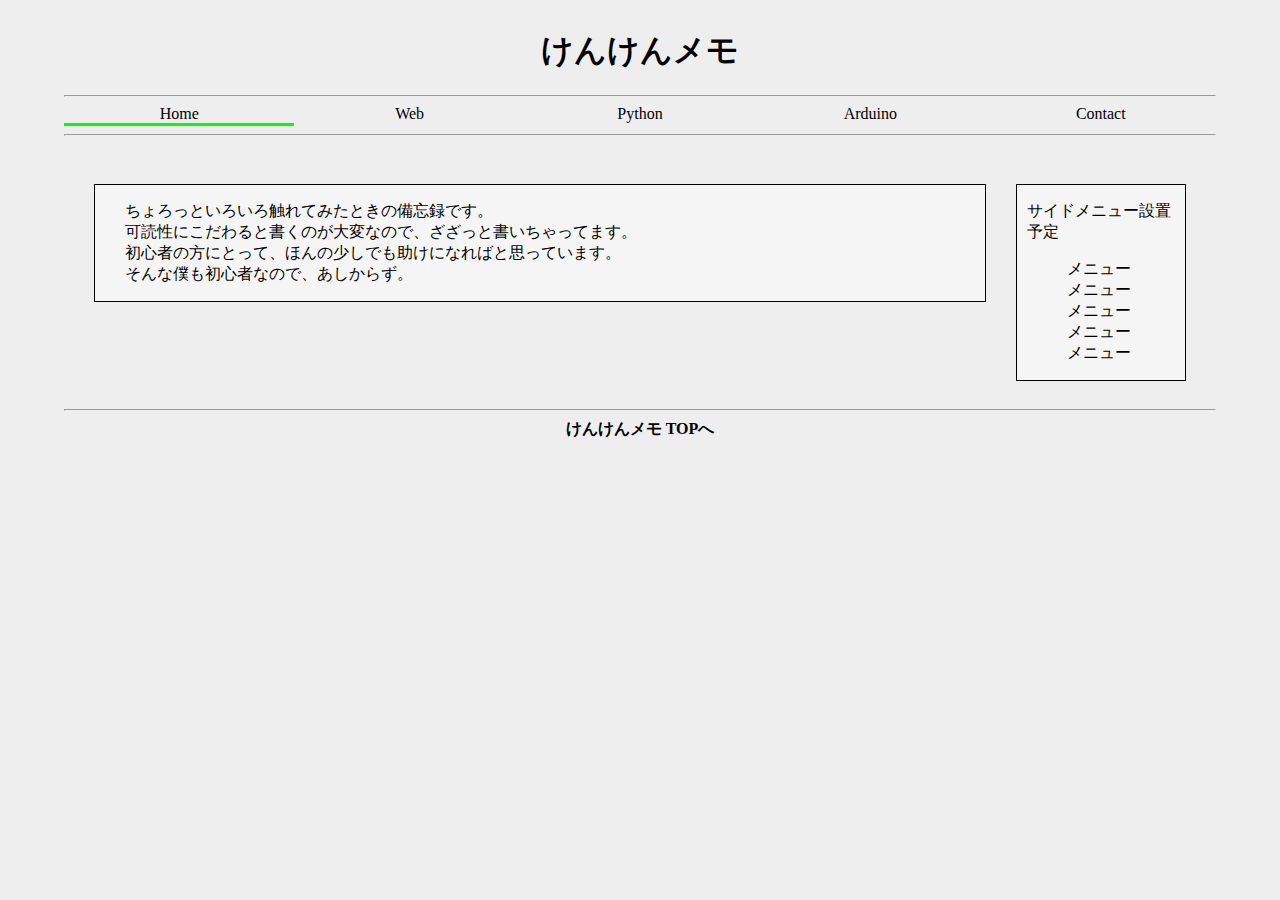
<file: index.html>
<!DOCTYPE html>

<html>

  <head>
    <link rel="stylesheet" href="style.css">
    <meta charset="utf-8">
    <title>Home</title>
  </head>

  <body>


    <header>
      <h1 id="pageTitle">けんけんメモ</h1>
      <hr>
      <nav>
        <ul>
          <li id="selected"><a href="https://ken17j.github.io/">Home</a></li>
          <li><a href="https://ken17j.github.io/web">Web</a></li>
          <li><a href="#">Python</a></li>
          <li><a href="#">Arduino</a></li>
          <li><a href="https://ken17j.github.io/contact">Contact</a></li>
        </ul>
      </nav>
      <hr>
    </header>


    <main>
      <article class="">
        <p>
          ちょろっといろいろ触れてみたときの備忘録です。
          <br>可読性にこだわると書くのが大変なので、ざざっと書いちゃってます。
          <br>初心者の方にとって、ほんの少しでも助けになればと思っています。
          <br>そんな僕も初心者なので、あしからず。
        </p>

      </article>
    </main>


    <nav class="sidebar">
      <p>サイドメニュー設置予定</p>
      <ul>
        <li>メニュー</li>
        <li>メニュー</li>
        <li>メニュー</li>
        <li>メニュー</li>
        <li>メニュー</li>
      </ul>
    </nav>


    <footer>
      <hr>
      <a href="#pageTitle">けんけんメモ TOPへ</a>
    </footer>

  </body>

</html>
</file>
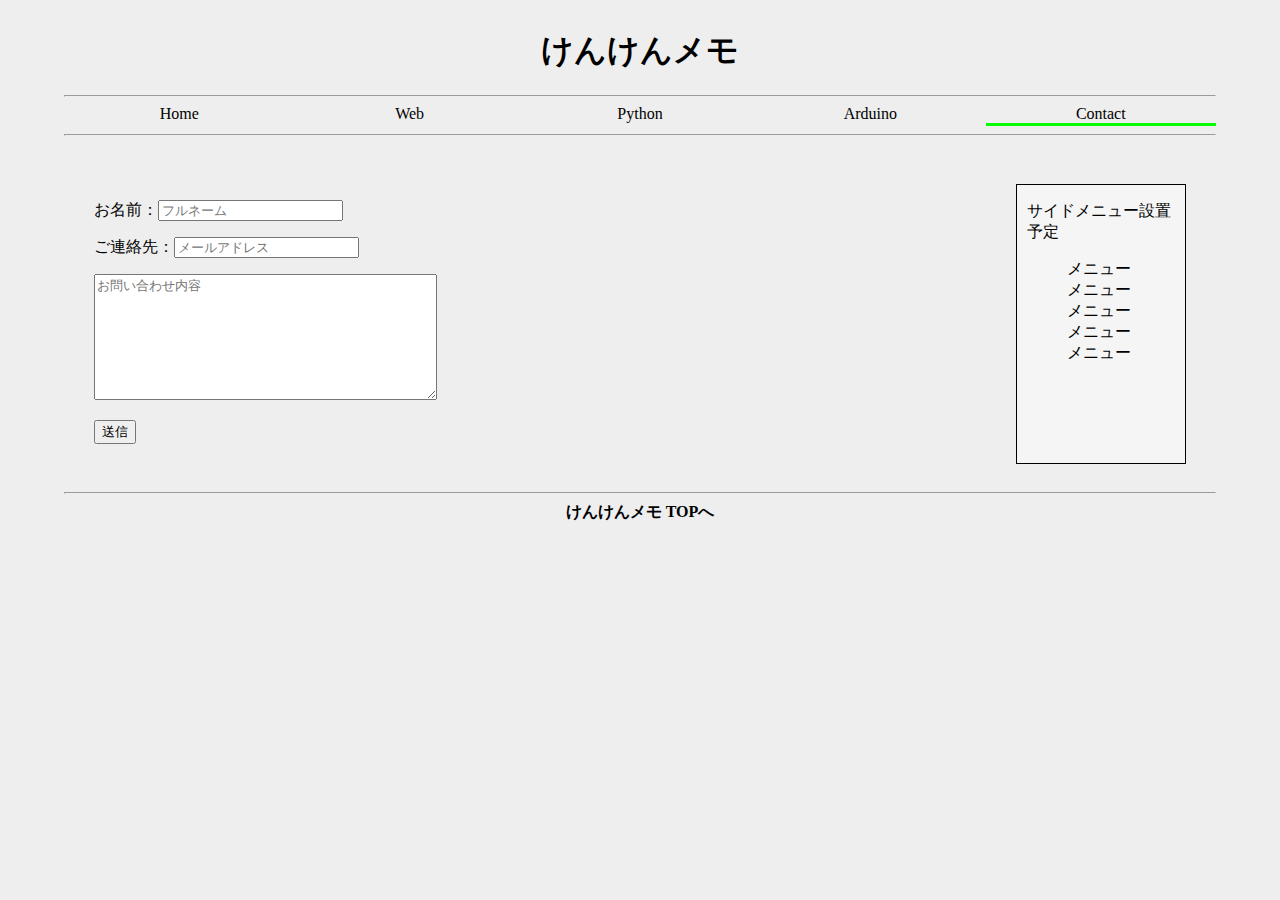
<file: contact.html>
<!DOCTYPE html>

<html>

  <head>
    <link rel="stylesheet" href="style.css">
    <meta charset="utf-8">
    <title>Web</title>
  </head>

  <body>

    <header>
      <h1 id="pageTitle">けんけんメモ</h1>
      <hr>
      <nav>
        <ul>
          <li><a href="https://ken17j.github.io/">Home</a></li>
          <li><a href="https://ken17j.github.io/web">Web</a></li>
          <li><a href="#">Python</a></li>
          <li><a href="#">Arduino</a></li>
          <li id="selected"><a href="https://ken17j.github.io/contact">Contact</a></li>
        </ul>
      </nav>
      <hr>
    </header>


    <main>
      <form action="https://docs.google.com/forms/u/0/d/e/1FAIpQLScecK1ohfLCkoCwnbOENdvM4enwoR6qeaUpcts6M-SFimxdPw/formResponse" target="_self" method="POST" id="mG61Hd" jsmodel="TOfxwf Q91hve" data-response="%.@.[]]" data-first-entry="0" data-last-entry="3" data-is-first-page="true">
        <p>お名前：<input type="text" name="entry.1773089873" placeholder="フルネーム"></p>
        <p>ご連絡先：<input type="text" name="entry.1573424323" placeholder="メールアドレス"></p>
        <p><textarea name="entry.1625971780" rows="8" cols="40" placeholder="お問い合わせ内容"></textarea></p>
        <input type="submit" value="送信">
      </form>
    </main>


    <nav class="sidebar">
      <p>サイドメニュー設置予定</p>
      <ul>
        <li>メニュー</li>
        <li>メニュー</li>
        <li>メニュー</li>
        <li>メニュー</li>
        <li>メニュー</li>
      </ul>
    </nav>


    <footer>
      <hr>
      <a href="#pageTitle">けんけんメモ TOPへ</a>
    </footer>

  </body>

</html>
</file>
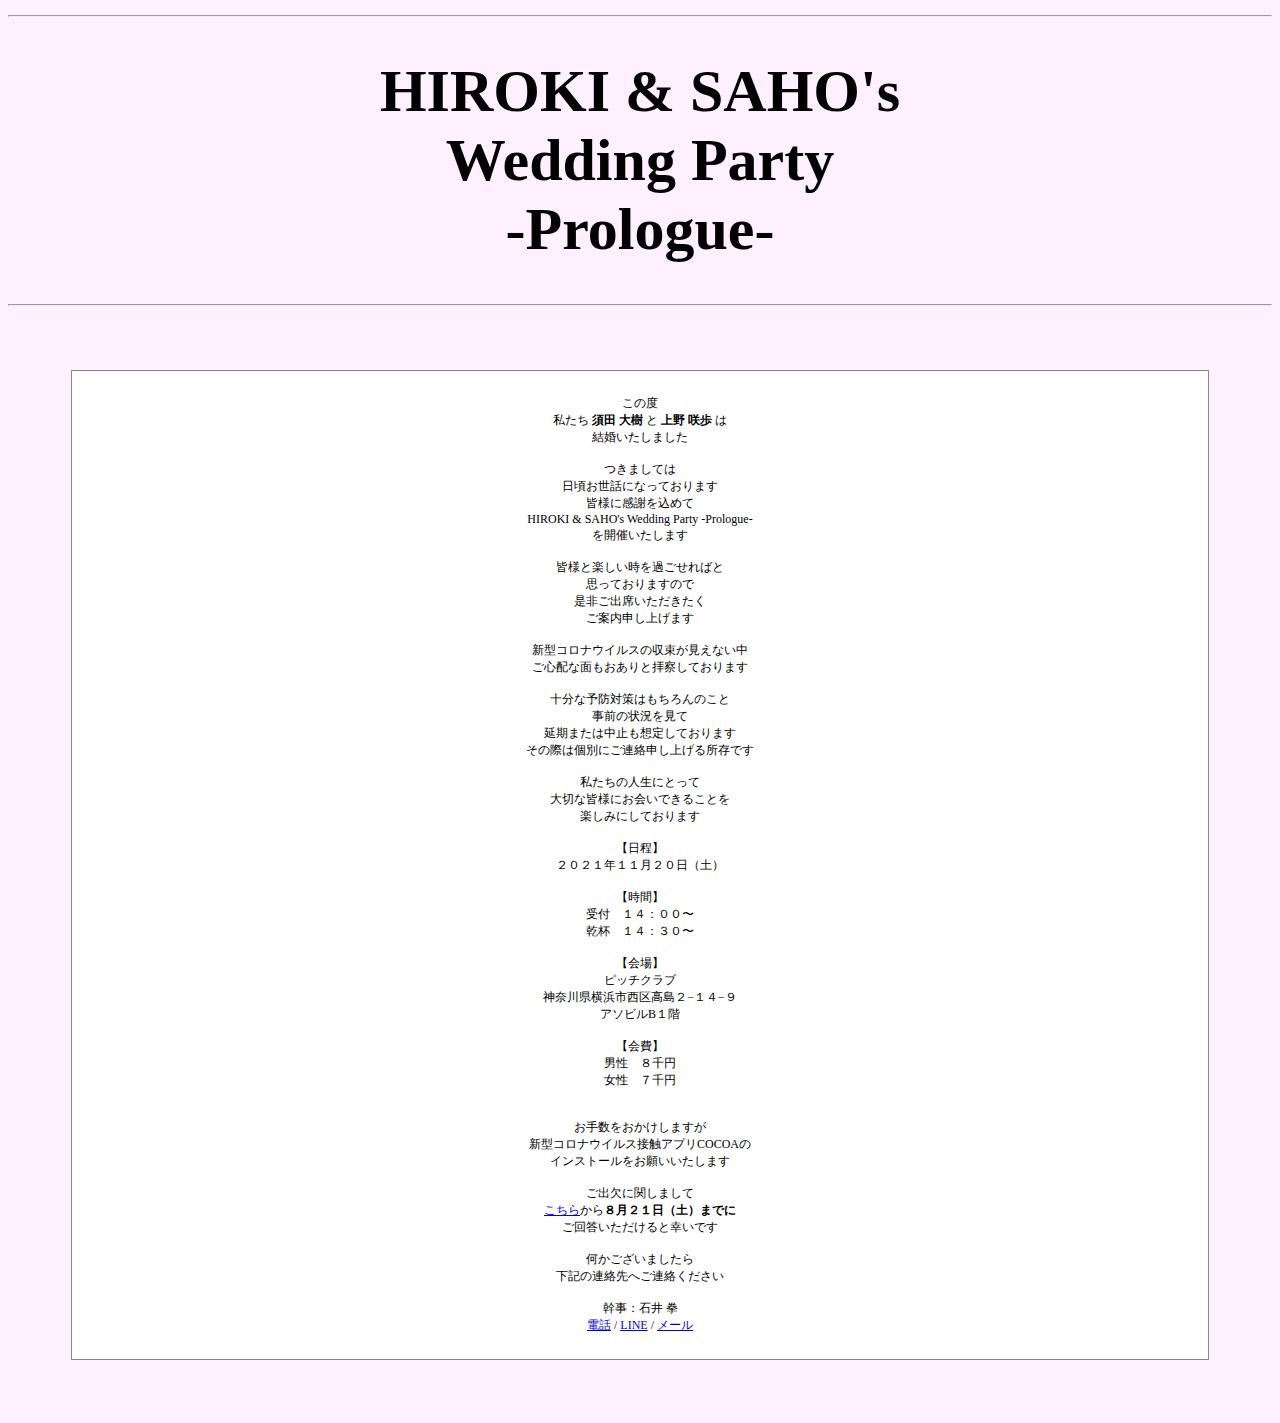
<file: invitations.html>
<!DOCTYPE html>

<html>

  <head>
    <style type="text/css">
      body {
        background-color: #fff0ff;}
      header {
        text-align: center;
        font-size: 30px;}
        p {
          font-size: 12px;
          font-family: serif;}
      .comments {
        padding: 1% 0;
        margin: 5%;
        text-align: center;
        background-color: white;
        border-style: solid;
        border-width: thin;
        border-color: #868686;}
      .comments span {
        font-weight: bold;}
      div {
        padding: 3% 3%;
        margin: 1% 5% 10% 5%;
        border-style: solid;
        border-width: thin;
        border-color: #868686;
        background-color: white;}
    </style>

    <meta charset="utf-8">
    <title>ご案内</title>
  </head>

  <body>

    <header>
      <hr>
      <h1 id="pageTitle">
         HIROKI & SAHO's
        <br>Wedding Party
        <br>-Prologue-
      </h1>
      <hr>
    </header>

    <main>
      <div class="comments">
        <p>
          この度
          <br>私たち <span>須田 大樹</span> と <span>上野 咲歩</span> は
          <br>結婚いたしました
          <br>
          <br>つきましては
          <br>日頃お世話になっております
          <br>皆様に感謝を込めて
          <br>HIROKI & SAHO's Wedding Party -Prologue-
          <br>を開催いたします
          <br>
          <br>皆様と楽しい時を過ごせればと
          <br>思っておりますので
          <br>是非ご出席いただきたく
          <br>ご案内申し上げます
          <br>
          <br>新型コロナウイルスの収束が見えない中
          <br>ご心配な面もおありと拝察しております
          <br>
          <br>十分な予防対策はもちろんのこと
          <br>事前の状況を見て
          <br>延期または中止も想定しております
          <br>その際は個別にご連絡申し上げる所存です
          <br>
          <br>私たちの人生にとって
          <br>大切な皆様にお会いできることを
          <br>楽しみにしております
          <br>
          <br>【日程】
          <br>２０２１年１１月２０日（土）
          <br>
          <br>【時間】
          <br>受付　１４：００〜
          <br>乾杯　１４：３０〜
          <br>
          <br>【会場】
          <br>ピッチクラブ
          <br>神奈川県横浜市西区高島２−１４−９
          <br>アソビルB１階
          <br>
          <br>【会費】
          <br>男性　８千円
          <br>女性　７千円
          <br>
          <br>
          <br>お手数をおかけしますが
          <br>新型コロナウイルス接触アプリCOCOAの
          <br>インストールをお願いいたします
          <br>
          <br>ご出欠に関しまして
          <br><a href="https://forms.gle/6hJQFyZMamRBqJL87">こちら</a>から<span>８月２１日（土）までに</span>
          <br>ご回答いただけると幸いです
          <br>
          <br>何かございましたら
          <br>下記の連絡先へご連絡ください
          <br>
          <br>幹事：石井 拳
          <br><a href="tel:07041532934">電話</a> /
          <a href="https://line.me/ti/p/m7OPl4ROho">LINE</a> /
          <a href="mailto:ken0117dog@yahoo.co.jp">メール</a>
        </p>
      </div>

    </main>

  </body>

</html>
</file>
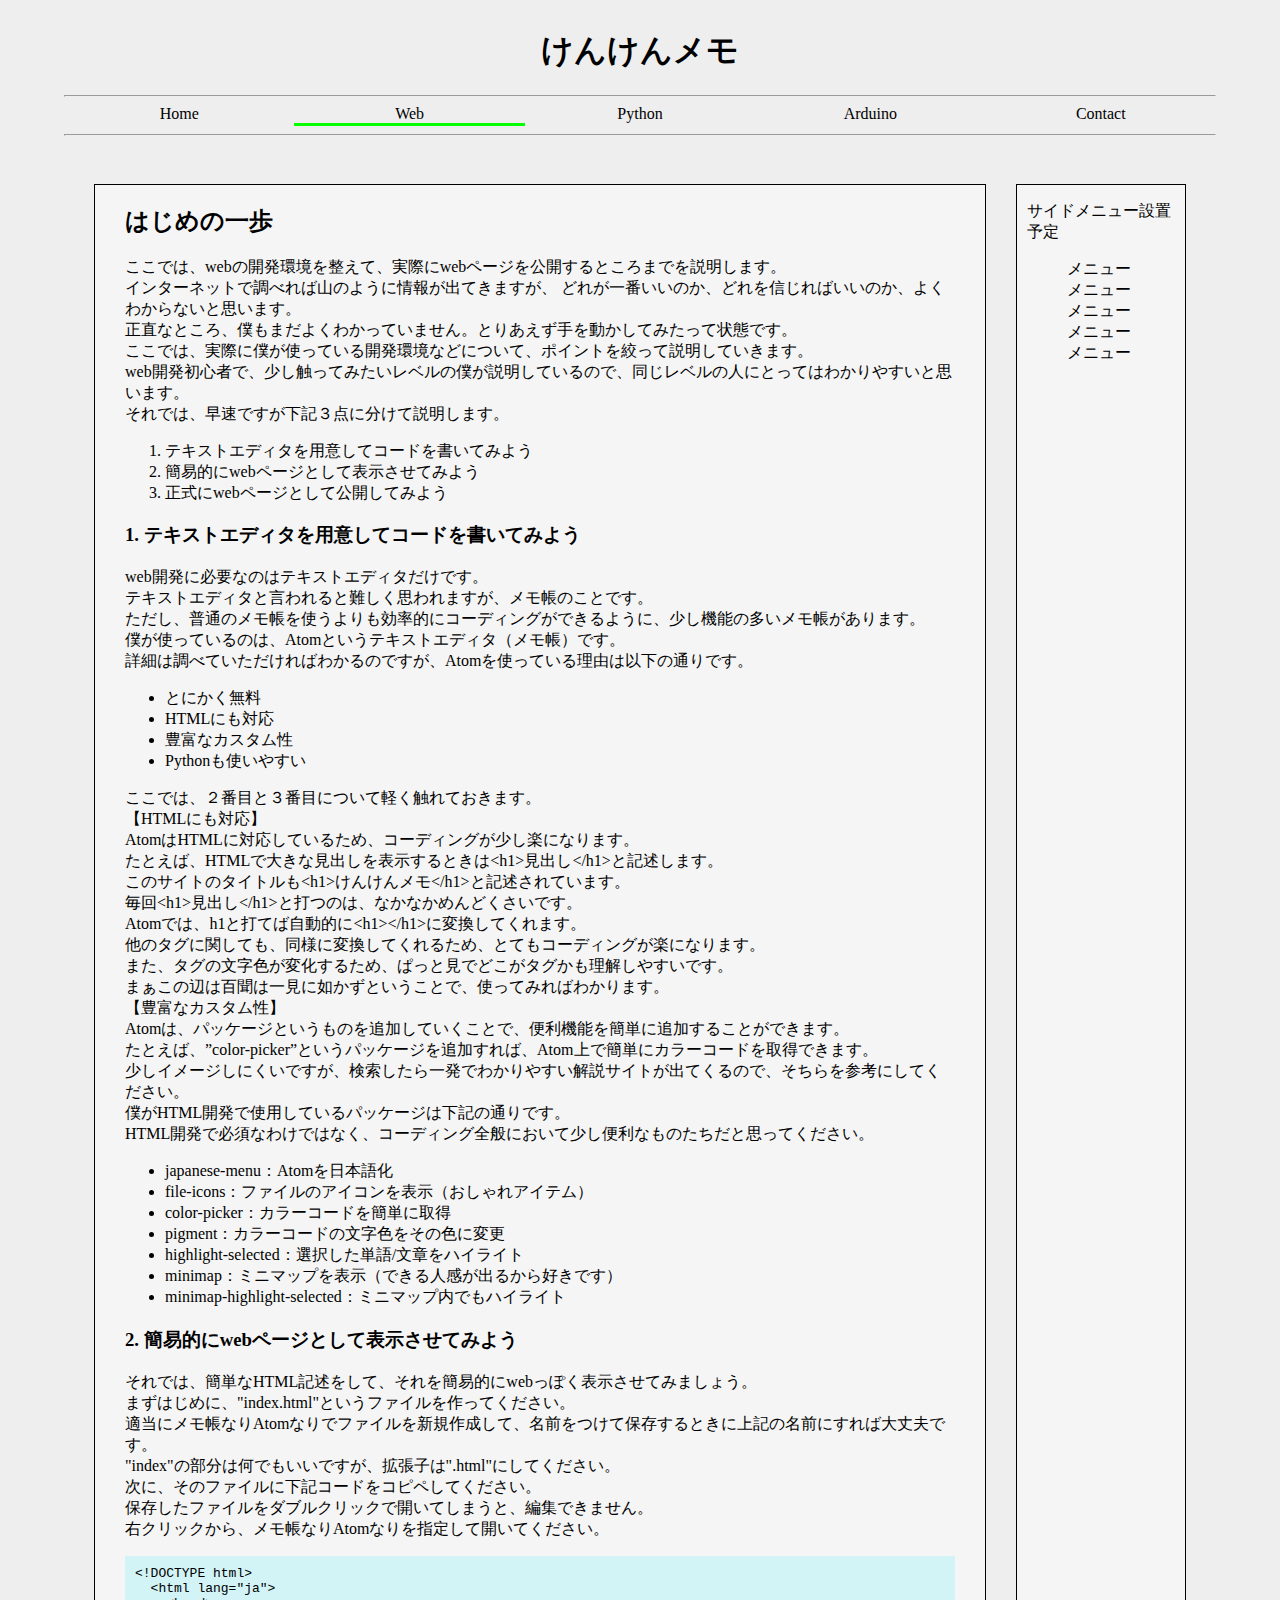
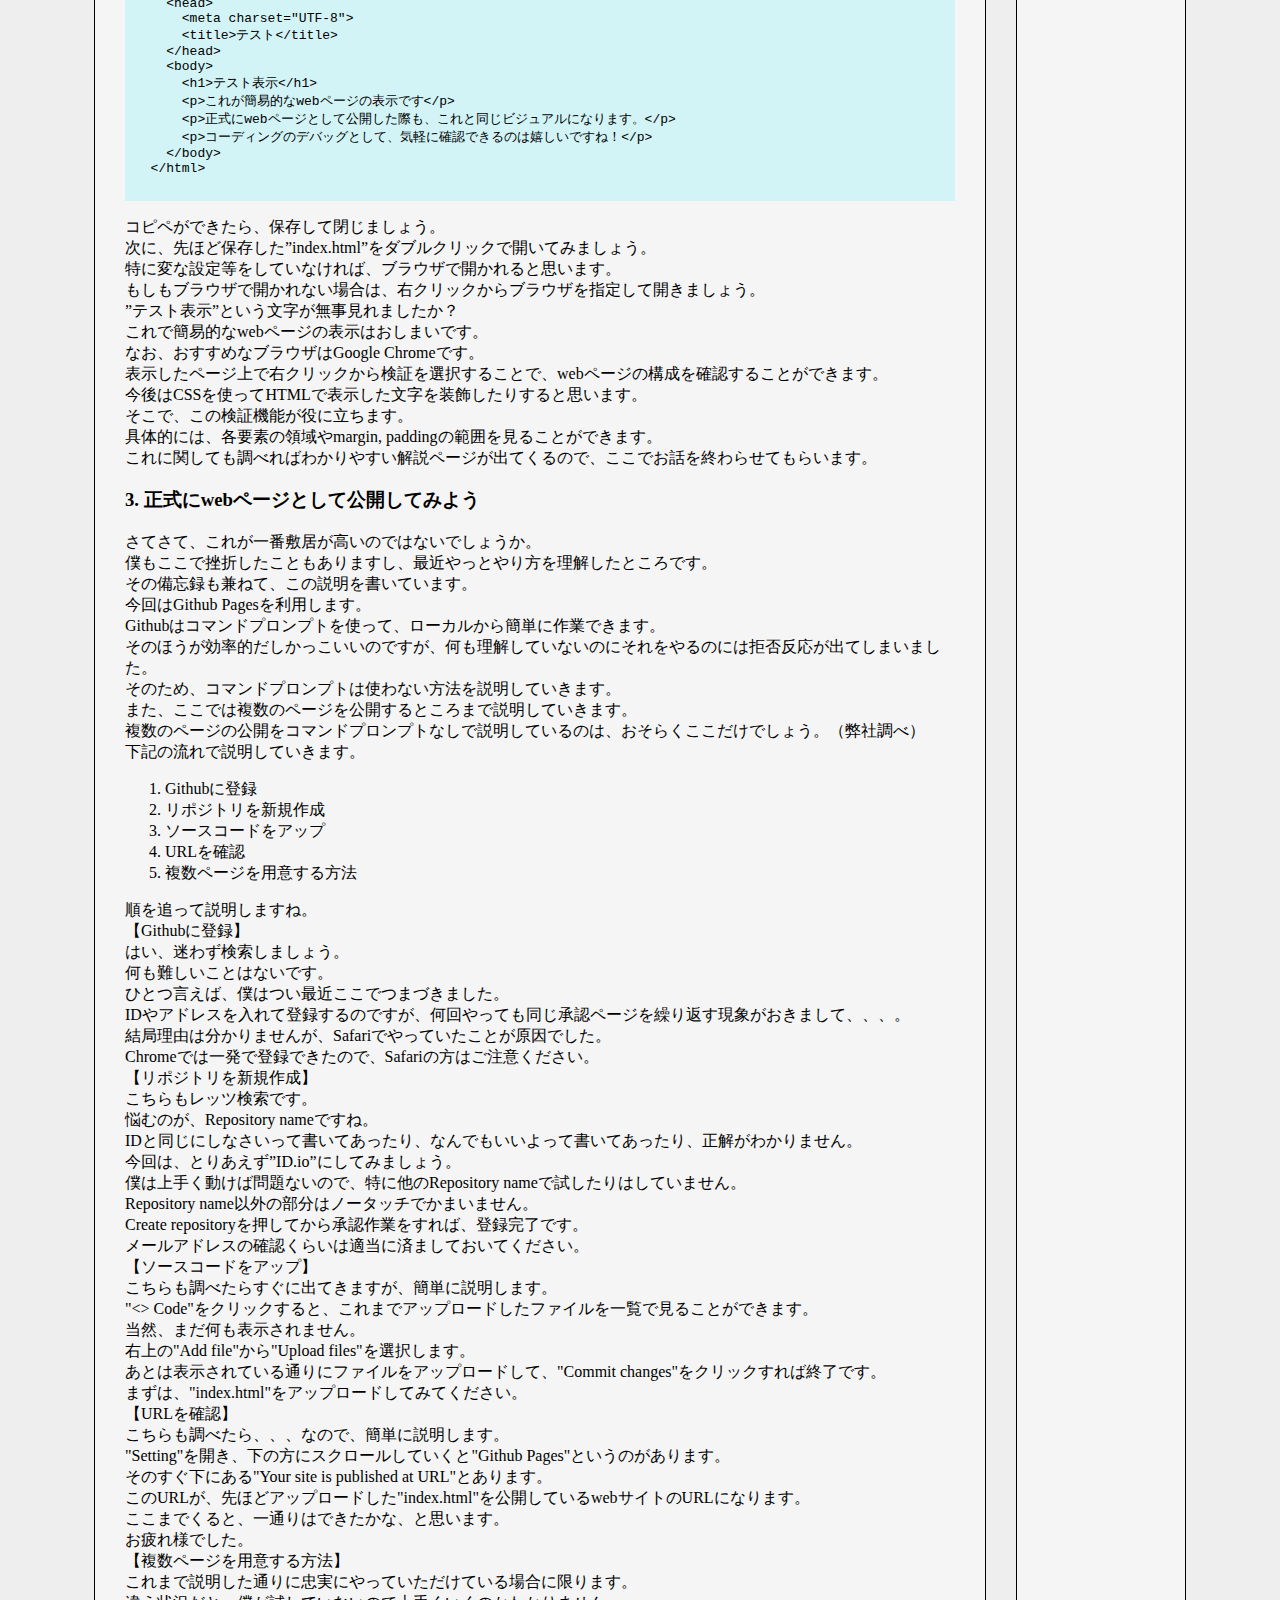
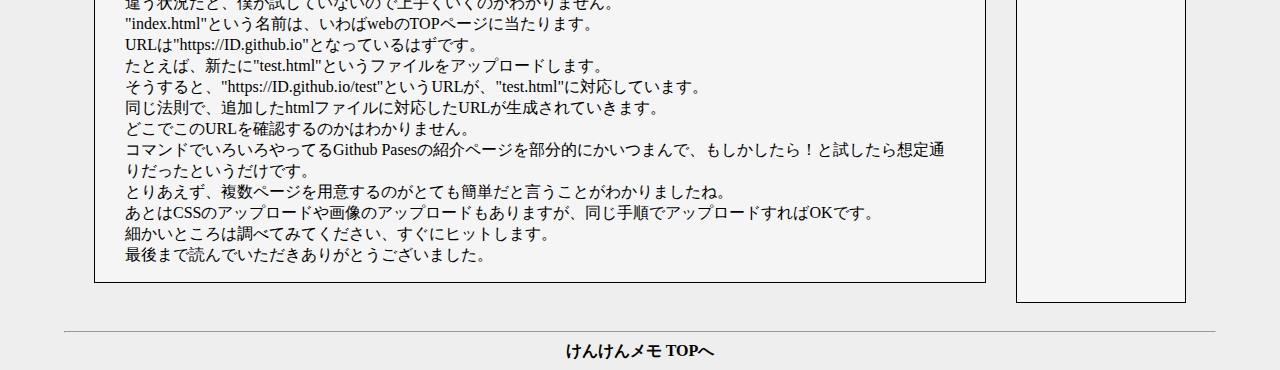
<file: web.html>
<!DOCTYPE html>

<html>

  <head>
    <link rel="stylesheet" href="style.css">
    <meta charset="utf-8">
    <title>Contact</title>
  </head>

  <body>

    <header>
      <h1 id="pageTitle">けんけんメモ</h1>
      <hr>
      <nav>
        <ul>
          <li><a href="https://ken17j.github.io/">Home</a></li>
          <li id="selected"><a href="https://ken17j.github.io/web">Web</a></li>
          <li><a href="#">Python</a></li>
          <li><a href="#">Arduino</a></li>
          <li><a href="https://ken17j.github.io/contact">Contact</a></li>
        </ul>
      </nav>
      <hr>
    </header>


    <main>

      <article class="">
        <h2>はじめの一歩</h2>
        <p>
          ここでは、webの開発環境を整えて、実際にwebページを公開するところまでを説明します。
          <br>インターネットで調べれば山のように情報が出てきますが、
          どれが一番いいのか、どれを信じればいいのか、よくわからないと思います。
          <br>正直なところ、僕もまだよくわかっていません。とりあえず手を動かしてみたって状態です。
          <br>ここでは、実際に僕が使っている開発環境などについて、ポイントを絞って説明していきます。
          <br>web開発初心者で、少し触ってみたいレベルの僕が説明しているので、同じレベルの人にとってはわかりやすいと思います。
          <br>それでは、早速ですが下記３点に分けて説明します。
        </p>
        <ol>
          <li>テキストエディタを用意してコードを書いてみよう</li>
          <li>簡易的にwebページとして表示させてみよう</li>
          <li>正式にwebページとして公開してみよう</li>
        </ol>

        <h3>1. テキストエディタを用意してコードを書いてみよう</h3>
        <p>
          web開発に必要なのはテキストエディタだけです。
          <br>テキストエディタと言われると難しく思われますが、メモ帳のことです。
          <br>ただし、普通のメモ帳を使うよりも効率的にコーディングができるように、少し機能の多いメモ帳があります。
          <br>僕が使っているのは、Atomというテキストエディタ（メモ帳）です。
          <br>詳細は調べていただければわかるのですが、Atomを使っている理由は以下の通りです。
        </p>
        <ul>
          <li>とにかく無料</li>
          <li>HTMLにも対応</li>
          <li>豊富なカスタム性</li>
          <li>Pythonも使いやすい</li>
        </ul>
        <p>
          ここでは、２番目と３番目について軽く触れておきます。
          <br>【HTMLにも対応】
          <br>AtomはHTMLに対応しているため、コーディングが少し楽になります。
          <br>たとえば、HTMLで大きな見出しを表示するときは&lth1&gt見出し&lt/h1&gtと記述します。
          <br>このサイトのタイトルも&lth1&gtけんけんメモ&lt/h1&gtと記述されています。
          <br>毎回&lth1&gt見出し&lt/h1&gtと打つのは、なかなかめんどくさいです。
          <br>Atomでは、h1と打てば自動的に&lth1&gt&lt/h1&gtに変換してくれます。
          <br>他のタグに関しても、同様に変換してくれるため、とてもコーディングが楽になります。
          <br>また、タグの文字色が変化するため、ぱっと見でどこがタグかも理解しやすいです。
          <br>まぁこの辺は百聞は一見に如かずということで、使ってみればわかります。
          <br>【豊富なカスタム性】
          <br>Atomは、パッケージというものを追加していくことで、便利機能を簡単に追加することができます。
          <br>たとえば、”color-picker”というパッケージを追加すれば、Atom上で簡単にカラーコードを取得できます。
          <br>少しイメージしにくいですが、検索したら一発でわかりやすい解説サイトが出てくるので、そちらを参考にしてください。
          <br>僕がHTML開発で使用しているパッケージは下記の通りです。
          <br>HTML開発で必須なわけではなく、コーディング全般において少し便利なものたちだと思ってください。
        </p>
        <ul>
          <li>japanese-menu：Atomを日本語化</li>
          <li>file-icons：ファイルのアイコンを表示（おしゃれアイテム）</li>
          <li>color-picker：カラーコードを簡単に取得</li>
          <li>pigment：カラーコードの文字色をその色に変更</li>
          <li>highlight-selected：選択した単語/文章をハイライト</li>
          <li>minimap：ミニマップを表示（できる人感が出るから好きです）</li>
          <li>minimap-highlight-selected：ミニマップ内でもハイライト</li>
        </ul>

        <h3>2. 簡易的にwebページとして表示させてみよう</h3>
        <p>
        それでは、簡単なHTML記述をして、それを簡易的にwebっぽく表示させてみましょう。
        <br>まずはじめに、"index.html"というファイルを作ってください。
        <br>適当にメモ帳なりAtomなりでファイルを新規作成して、名前をつけて保存するときに上記の名前にすれば大丈夫です。
        <br>"index"の部分は何でもいいですが、拡張子は".html"にしてください。
        <br>次に、そのファイルに下記コードをコピペしてください。
        <br>保存したファイルをダブルクリックで開いてしまうと、編集できません。
        <br>右クリックから、メモ帳なりAtomなりを指定して開いてください。
        </p>
        <pre>
&lt!DOCTYPE html&gt
  &lthtml lang="ja"&gt
    &lthead&gt
      &ltmeta charset="UTF-8"&gt
      &lttitle>テスト&lt/title&gt
    &lt/head&gt
    &ltbody&gt
      &lth1&gtテスト表示&lt/h1&gt
      &ltp&gtこれが簡易的なwebページの表示です&lt/p&gt
      &ltp&gt正式にwebページとして公開した際も、これと同じビジュアルになります。&lt/p&gt
      &ltp&gtコーディングのデバッグとして、気軽に確認できるのは嬉しいですね！&lt/p&gt
    &lt/body&gt
  &lt/html&gt
        </pre>
        <p>
        コピペができたら、保存して閉じましょう。
        <br>次に、先ほど保存した”index.html”をダブルクリックで開いてみましょう。
        <br>特に変な設定等をしていなければ、ブラウザで開かれると思います。
        <br>もしもブラウザで開かれない場合は、右クリックからブラウザを指定して開きましょう。
        <br>”テスト表示”という文字が無事見れましたか？
        <br>これで簡易的なwebページの表示はおしまいです。
        <br>なお、おすすめなブラウザはGoogle Chromeです。
        <br>表示したページ上で右クリックから検証を選択することで、webページの構成を確認することができます。
        <br>今後はCSSを使ってHTMLで表示した文字を装飾したりすると思います。
        <br>そこで、この検証機能が役に立ちます。
        <br>具体的には、各要素の領域やmargin, paddingの範囲を見ることができます。
        <br>これに関しても調べればわかりやすい解説ページが出てくるので、ここでお話を終わらせてもらいます。
        </p>

        <h3>3. 正式にwebページとして公開してみよう</h3>
        <p>
          さてさて、これが一番敷居が高いのではないでしょうか。
          <br>僕もここで挫折したこともありますし、最近やっとやり方を理解したところです。
          <br>その備忘録も兼ねて、この説明を書いています。
          <br>今回はGithub Pagesを利用します。
          <br>Githubはコマンドプロンプトを使って、ローカルから簡単に作業できます。
          <br>そのほうが効率的だしかっこいいのですが、何も理解していないのにそれをやるのには拒否反応が出てしまいました。
          <br>そのため、コマンドプロンプトは使わない方法を説明していきます。
          <br>また、ここでは複数のページを公開するところまで説明していきます。
          <br>複数のページの公開をコマンドプロンプトなしで説明しているのは、おそらくここだけでしょう。（弊社調べ）
          <br>下記の流れで説明していきます。
        </p>
        <ol class="lowerroman">
          <li>Githubに登録</li>
          <li>リポジトリを新規作成</li>
          <li>ソースコードをアップ</li>
          <li>URLを確認</li>
          <li>複数ページを用意する方法</li>
        </ol>
        <p>
          順を追って説明しますね。
          <br>【Githubに登録】
          <br>はい、迷わず検索しましょう。
          <br>何も難しいことはないです。
          <br>ひとつ言えば、僕はつい最近ここでつまづきました。
          <br>IDやアドレスを入れて登録するのですが、何回やっても同じ承認ページを繰り返す現象がおきまして、、、。
          <br>結局理由は分かりませんが、Safariでやっていたことが原因でした。
          <br>Chromeでは一発で登録できたので、Safariの方はご注意ください。
          <br>【リポジトリを新規作成】
          <br>こちらもレッツ検索です。
          <br>悩むのが、Repository nameですね。
          <br>IDと同じにしなさいって書いてあったり、なんでもいいよって書いてあったり、正解がわかりません。
          <br>今回は、とりあえず”ID.io”にしてみましょう。
          <br>僕は上手く動けば問題ないので、特に他のRepository nameで試したりはしていません。
          <br>Repository name以外の部分はノータッチでかまいません。
          <br>Create repositoryを押してから承認作業をすれば、登録完了です。
          <br>メールアドレスの確認くらいは適当に済ましておいてください。
          <br>【ソースコードをアップ】
          <br>こちらも調べたらすぐに出てきますが、簡単に説明します。
          <br>"&lt&gt Code"をクリックすると、これまでアップロードしたファイルを一覧で見ることができます。
          <br>当然、まだ何も表示されません。
          <br>右上の"Add file"から"Upload files"を選択します。
          <br>あとは表示されている通りにファイルをアップロードして、"Commit changes"をクリックすれば終了です。
          <br>まずは、"index.html"をアップロードしてみてください。
          <br>【URLを確認】
          <br>こちらも調べたら、、、なので、簡単に説明します。
          <br>"Setting"を開き、下の方にスクロールしていくと"Github Pages"というのがあります。
          <br>そのすぐ下にある"Your site is published at URL"とあります。
          <br>このURLが、先ほどアップロードした"index.html"を公開しているwebサイトのURLになります。
          <br>ここまでくると、一通りはできたかな、と思います。
          <br>お疲れ様でした。
          <br>【複数ページを用意する方法】
          <br>これまで説明した通りに忠実にやっていただけている場合に限ります。
          <br>違う状況だと、僕が試していないので上手くいくのかわかりません。
          <br>"index.html"という名前は、いわばwebのTOPページに当たります。
          <br>URLは"https://ID.github.io"となっているはずです。
          <br>たとえば、新たに"test.html"というファイルをアップロードします。
          <br>そうすると、"https://ID.github.io/test"というURLが、"test.html"に対応しています。
          <br>同じ法則で、追加したhtmlファイルに対応したURLが生成されていきます。
          <br>どこでこのURLを確認するのかはわかりません。
          <br>コマンドでいろいろやってるGithub Pasesの紹介ページを部分的にかいつまんで、もしかしたら！と試したら想定通りだったというだけです。
          <br>とりあえず、複数ページを用意するのがとても簡単だと言うことがわかりましたね。
          <br>あとはCSSのアップロードや画像のアップロードもありますが、同じ手順でアップロードすればOKです。
          <br>細かいところは調べてみてください、すぐにヒットします。
          <br>最後まで読んでいただきありがとうございました。
        </p>

      </article>
    </main>


    <nav class="sidebar">
      <p>サイドメニュー設置予定</p>
      <ul>
        <li>メニュー</li>
        <li>メニュー</li>
        <li>メニュー</li>
        <li>メニュー</li>
        <li>メニュー</li>
      </ul>
    </nav>


    <footer>
      <hr>
      <a href="#pageTitle">けんけんメモ TOPへ</a>
    </footer>

  </body>

</html>
</file>
<file: style.css>
a {
  color: #000000;
  text-decoration: none;}

/* body */
body {
  display: grid;
  grid-template: auto auto auto / 8fr 2fr;
  grid-template-areas:
    "header header"
    "main   sidebar"
    "footer footer";
  grid-row-gap: 10px;
  margin-left: auto;
  margin-right: auto;
  width: 90%;
  background-color: #eeeeee;}

/* header */
header {
  grid-area: header;}
header h1 {
  text-align: center;}
header nav ul {
  display: flex;
  padding: 0 0;
  margin: 0 0;
  list-style: none;}
header nav ul li {
  width: 20%;
  text-align: center;
  border-bottom: 3px solid #eeeeee;}
#selected {
  border-bottom: 3px solid #05ff00;}
header nav li:hover {
  border-bottom: 3px solid #fc9720;}
header a:hover {
  font-weight: bold;}

/* main */
main {
  grid-area: main;
  padding: 30px 0px 30px 30px;
  background-color: #eeeeee;}

/* sidebar */
.sidebar {
  grid-area: sidebar;
  margin: 30px 30px 10px 30px;
  padding: 0 10px;
  background-color: #f5f5f5;
  border: 1px solid #000000;}
.sidebar ul {
  list-style: none;}

/* footer */
footer {
  grid-area: footer;
  width: 100%;
  font-weight: bold;
  text-align: center;}
footer a:hover {
  color: #ff4f29;}


/* web */
article {
  padding: 0px 30px;
  background-color: #f5f5f5;
  border: 1px solid #000000;}

pre {
  margin: 0 0;
  padding: 10px 10px;
  background-color: #d2f4f7;}

/* contact */
</file>
